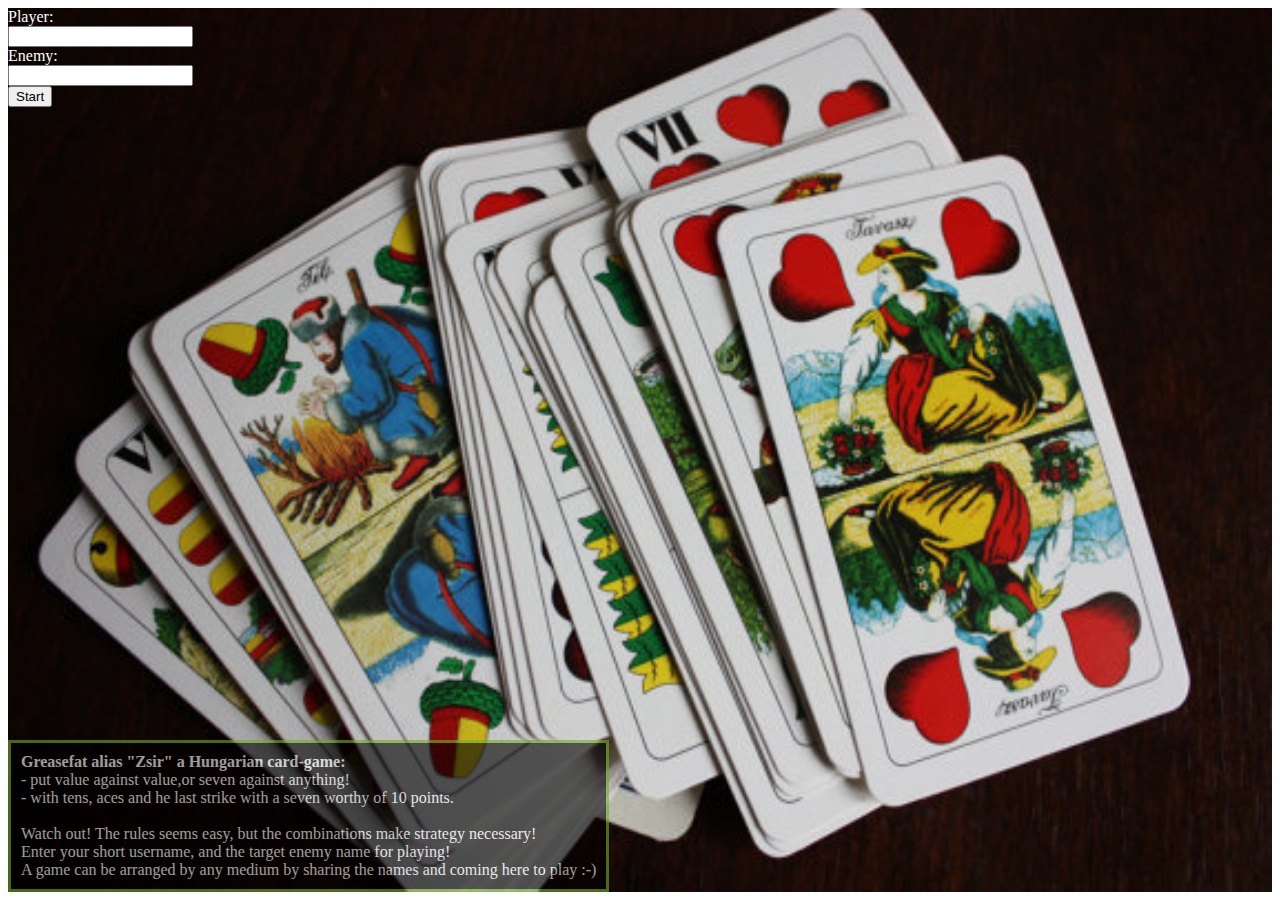
<file: index.html>
<html>
<head>
<meta http-equiv="Content-type" content="text/html;charset=UTF-8" />
<link rel="stylesheet" href="css/index.css" type="text/css" />

<!-- Load the minimal pubnub javascript -->
<script src="https://cdn.pubnub.com/pubnub.min.js"></script>

<!-- Load the minimal jquery -->
<script src="//code.jquery.com/jquery-1.12.0.min.js"></script>

</head>
<body onload="console.log("TODO: create a lobby here...")">

<div id="lobbyContainer">
	<form action="1v1.html" id="starter">
		Player:<br/>
		<input type="text" name="player"><br/>
		Enemy:<br/>
		<input type="text" name="enemy"><br/>
		<input type="submit" value="Start">
	</form> 
	<div class="right">
	<b>Greasefat alias "Zsir" a Hungarian card-game:</b><br/>
	- put value against value,or seven against anything!<br/>
	- with tens, aces and he last strike with a seven worthy of 10 points.<br/>
	<br/>
	Watch out! The rules seems easy, but the combinations make strategy necessary!<br>
	Enter your short username, and the target enemy name for playing! <br/>
	A game can be arranged by any medium by sharing the names and coming here to play :-)<br/>
	</div>
</div>

</body>
</html>
</file>
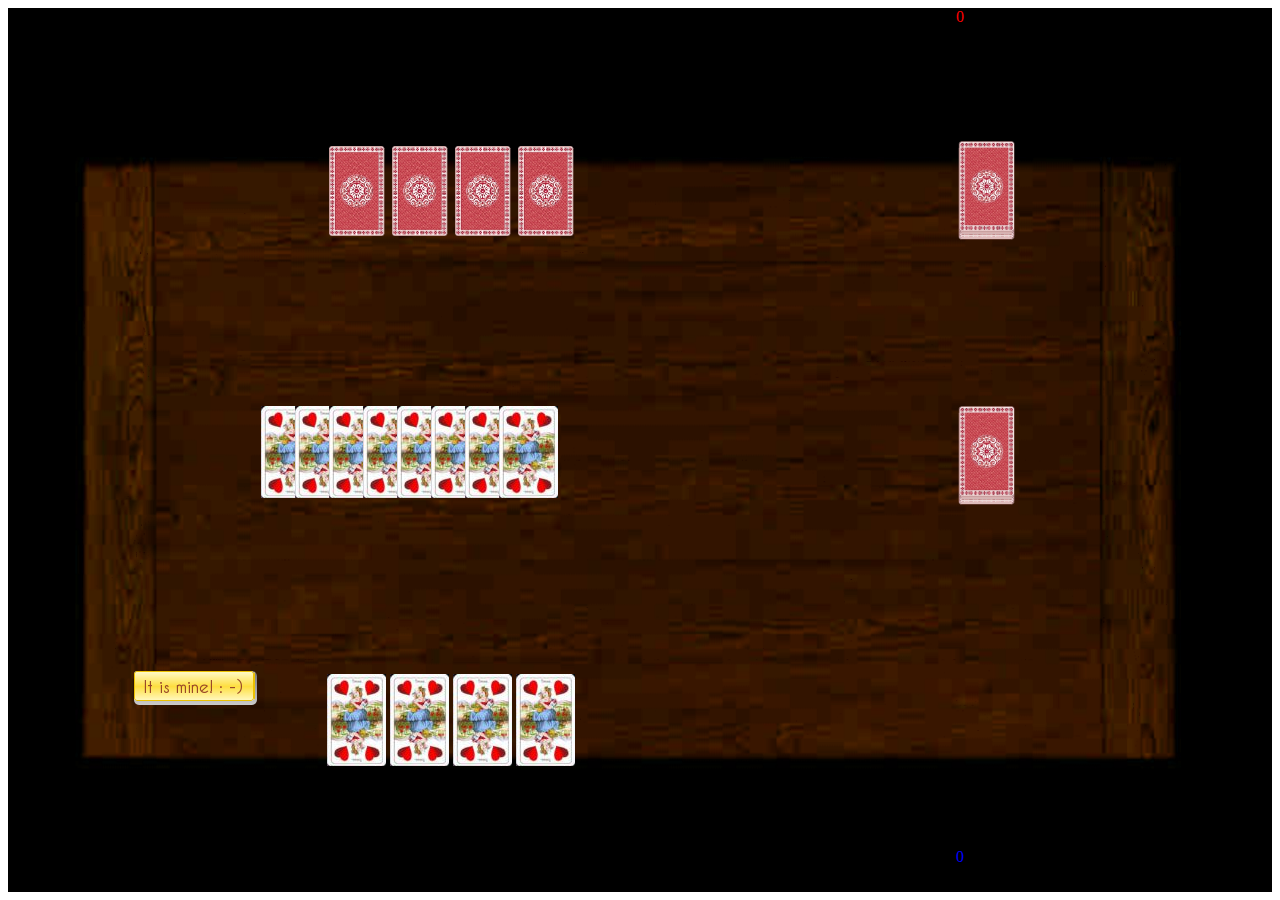
<file: 1v1.html>
<html>
<head>
<meta http-equiv="Content-type" content="text/html;charset=UTF-8" />
<link rel="stylesheet" href="css/1v1.css" type="text/css" />

<!-- Load the minimal pubnub javascript -->
<script src="https://cdn.pubnub.com/pubnub.min.js"></script>

<!-- Load the minimal jquery -->
<script src="//code.jquery.com/jquery-1.12.0.min.js"></script>

<!-- Communication and gameplay javascript -->
<script charset="utf-8" src="scripts/com.js"> </script>
<script charset="utf-8" src="scripts/cmd.js"> </script>
<script charset="utf-8" src="scripts/get.js"> </script>
<script charset="utf-8" src="scripts/1v1.js"> </script>

</head>
<body onload="loaded()">

<div id="table">
	<!-- Enemy hand -->
	<div id="ehand">
		<table>
		<tr>
		<td><div class="ecard" /></td>
		<td><div class="ecard" /></td>
		<td><div class="ecard" /></td>
		<td><div class="ecard" /></td>
		</tr>
		</table>
	</div>
	<div class="pack" id="epack">
	</div>
	<!-- Cards down on the table -->
	<div id="down">
 		<div class="card" style="left:0px"></div>
 		<div class="card" style="left:-25px"></div>
 		<div class="card" style="left:-50px"></div>
 		<div class="card" style="left:-75px"></div>
 		<div class="card" style="left:-100px"></div>
 		<div class="card" style="left:-125px"></div>
 		<div class="card" style="left:-150px"></div>
 		<div class="card" style="left:-175px"></div>
	</div>
	<!-- The cardpack - this is just a picture... -->
	<div class="pack" id="mainpack" onclick="drawCards()">
	</div>
	<!-- Our hand -->
	<div id="hand">
		<table>
		<tr>
		<td><div class="card" onclick="putDown(0)" /></td>
		<td><div class="card" onclick="putDown(1)" /></td>
		<td><div class="card" onclick="putDown(2)" /></td>
		<td><div class="card" onclick="putDown(3)" /></td>
		</tr>
		</table>
	</div>
	<div id="yours" onclick="yours()" ></div>
	<div id="mine" onclick="mine()" ></div>
	<div id="infobar" > </div>
	<div id="myscore" >0</div>
	<div id="escore" >0</div>
</div>

</body>
</html>
</file>
<file: css/index.css>
#lobbycontainer {
	background-color: black;
	background-image: url(../images/background.jpg);
	background-size:100% 100%;
	height: 100%;
	width: 100%;
	position: relative;
}

body {
	color: white;
}

form#starter {
	position: absolute;
	left:0;
	top:0;
}

.right {
	position: absolute;
	bottom: 0;
	left: 0;
	border: 3px solid #73AD21;
	padding: 10px;
	background : #000; 
	opacity: 0.6; 
	filter: alpha(opacity=60);
}
</file>
<file: css/1v1.css>
#table {
	background-color: black;
	background-image: url(../images/table.png);
	background-size:100% 100%;
	height: 100%;
	width: 100%;
	position: relative;
}

div#hand {
	position: absolute;
	top: 75%;
	left: 25%;
}

div#ehand {
	position: absolute;
	top: 15%;
	left: 25%;
}

.card {
	top: 0px;
	width: 59px;
	height: 92px;
	background: url(../images/deck.jpg) 0 0;
	position: relative;
	float: left;
}

.card:hover {
	top: -10px;
}

.ecard {
	top: 0px;
	width: 59px;
	height: 92px;
	background: url(../images/cardback.png) 0 0;
	background-size:100%;
	position: relative;
	float: left;
}

div.pack {
	width: 59px;
	height: 100px;
	background: url(../images/cardpack.png) 0 0;
	background-size:100%;
	float: left;
}

div#infobar {
	color: yellow;
	position: absolute;
	top: 95%;
	left: 10%;
}

div#myscore {
	color: blue;
	position: absolute;
	top: 95%;
	left: 75%;
}

div#escore {
	color: red;
	position: absolute;
	top: 0%;
	left: 75%;
}

div#yours {
	width: 123px;
	height: 34px;
	position: absolute;
	background: url(../images/btn_yours.png) 0 0;
	top: 75%;
	left: 10%;
}

div#mine {
	width: 121px;
	height: 30px;
	position: absolute;
	background: url(../images/btn_mine.png) 0 0;
	top: 75%;
	left: 10%;
}

div#down {
	position: absolute;
	top: 45%;
	left: 20%;
	float: none;
}

div#epack {
	position: absolute;
	top: 15%;
	left: 75%;
}

div#mainpack {
	position: absolute;
	top: 45%;
	left: 75%;
}
</file>
